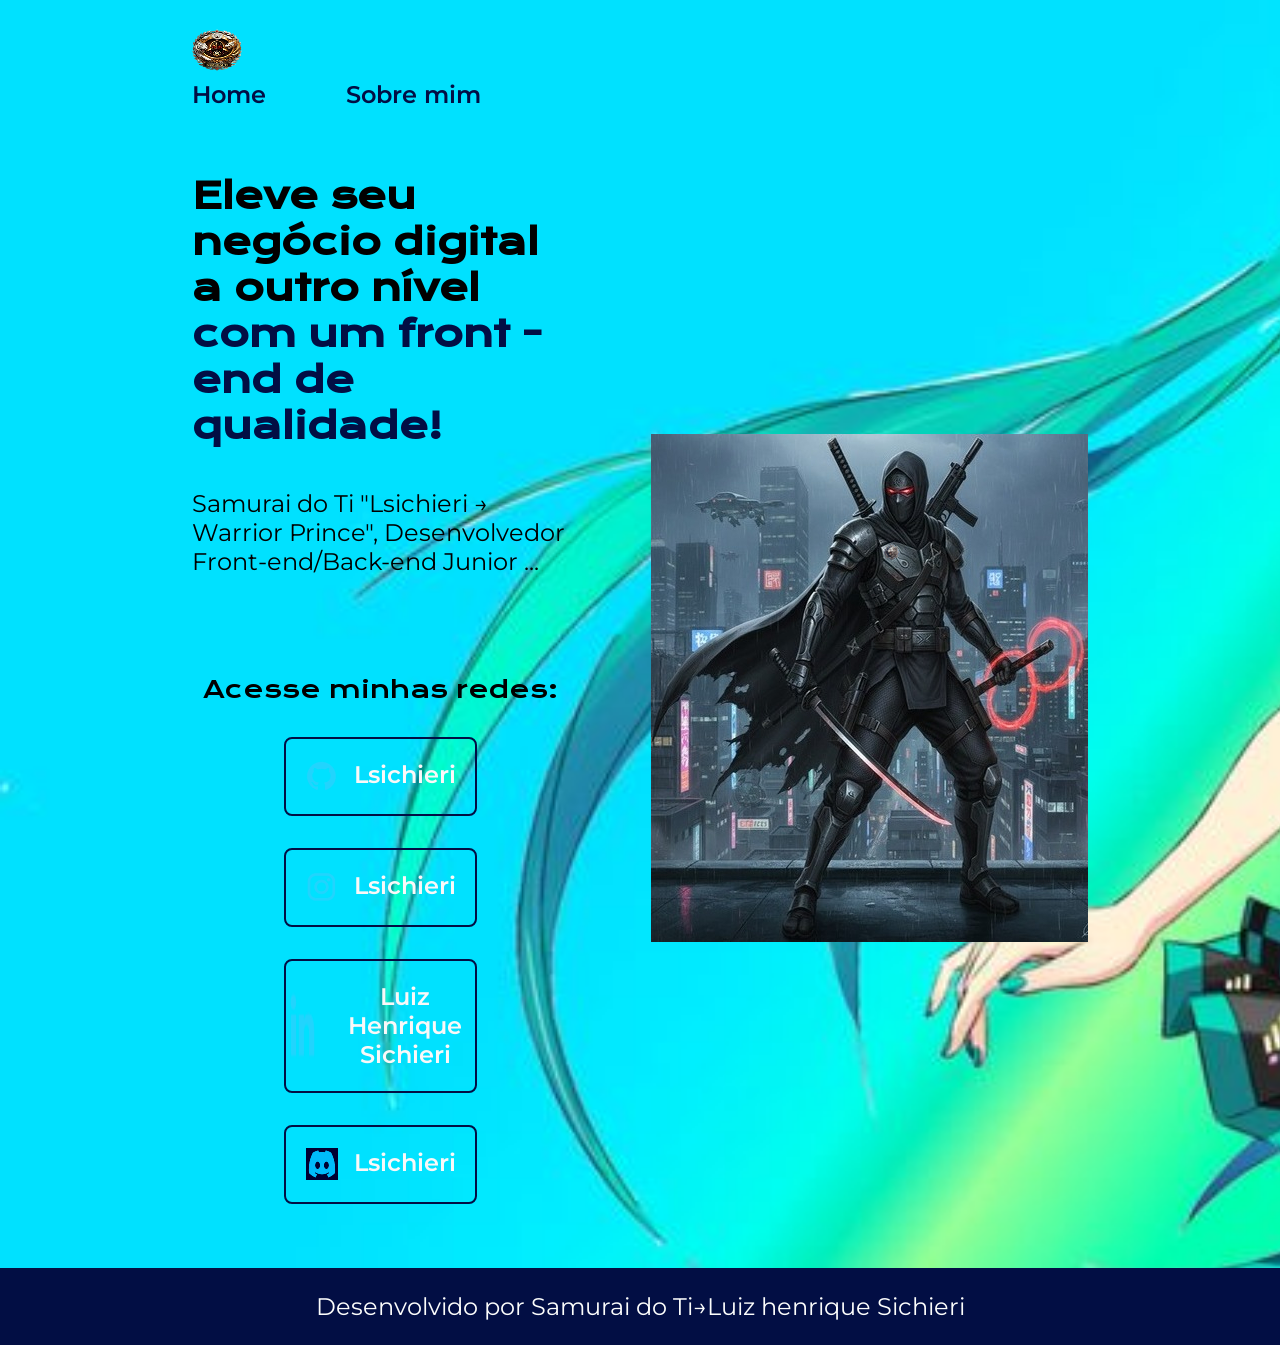
<file: index.html>
<!DOCTYPE html>
<html lang="pt-br">
<head>
  <link rel="stylesheet" href="src/styles/styles.css">

  <meta charset="UTF-8">
  <meta http-equiv="X-UA-Compatible" content="IE=edge">
  <meta name="viewport" content="width=device-width, initial-scale=1.0">
 <title>Samurai do Ti</title>
</head>
<body>
  <header class="cabecalho">
    <img src="src/imagem/Logo_Samuraido_Ti .png">
    <nav class="cabecalho__menu">
      <a class="cabecalho__menu__link"href="index.html">Home</a>
      <a class="cabecalho__menu__link"href="about.html">Sobre mim</a>
    </nav>

</header>
  <Main class="apresentacao">
    <section class="apresentacao__conteudo">

        <h1 class="apresentacao__conteudo__titulo">Eleve seu negócio digital a outro nível
        <strong class="titulo-destaque">com um front - end de qualidade!</strong ></h1>
        <p class="apresentacao__conteudo__texto">Samurai do Ti "Lsichieri → Warrior Prince", Desenvolvedor Front-end/Back-end Junior ...</p><br>
                <div class="apresentacao__links">
                <h2 class="apresentacao__links__subtitulo">Acesse minhas redes:</h2>
                <a  class="apresentacao__links__navegacao" href="https://github.com/lsichieri">
                <img src="src/imagem/github.png">
                Lsichieri
</a>
<a  class="apresentacao__links__navegacao" href="https://www.instagram.com/lsichieri/">
          <img src="src/imagem/instagram.png">
                Lsichieri
</a>
        <a class="apresentacao__links__navegacao" href="https://linkedin.com/in/Luiz Henrique Sichieri">
                    <img src="src/imagem/linkedin.png">
                Luiz Henrique Sichieri
</a>
<a  class="apresentacao__links__navegacao" href="https://discord.com/users/lsichieri">
          <img src="src/imagem/discord-icon.jpg">
                Lsichieri
</a>
            </div>
        </section>
        <img class="apresentacao__imagem" src="src/imagem/Samurai ti.jpg" alt="Samurai do Ti">        
    </main>
    <footer class="rodape">Desenvolvido por Samurai do Ti→Luiz henrique Sichieri</footer>
</body>
</html>
</file>
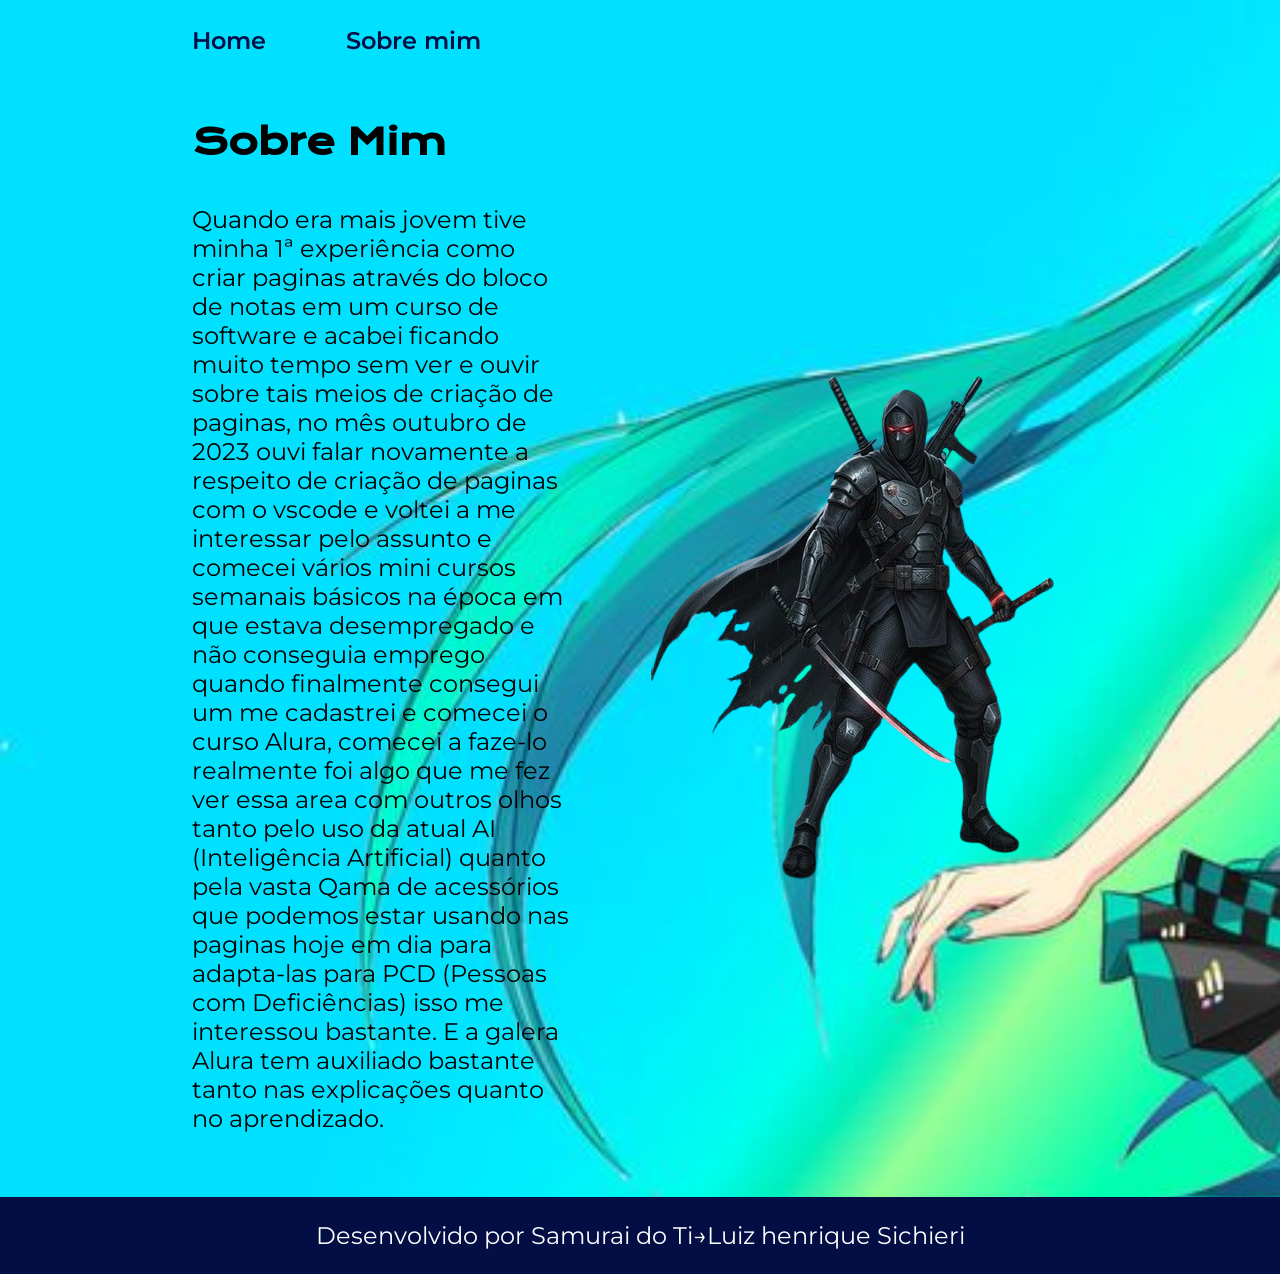
<file: about.html>
<!DOCTYPE html>
<html lang="pt-br">
<head>
    <meta charset="UTF-8">
    <meta name="viewport" content="width=device-width, initial-scale=1.0">
    <title>Sobre mim</title>
    <link rel="stylesheet" href="src/styles/styles.css">
</head>
<body>
    <header class="cabecalho">
        <nav class="cabecalho__menu">
            <a class="cabecalho__menu__link" href="index.html">Home</a>
            <a class="cabecalho__menu__link" href="about.html">Sobre mim</a>
        </nav>
    </header>
    <main class="apresentacao">
        <section class="apresentacao__conteudo">
            <h1 class="apresentacao__conteudo__titulo">Sobre Mim</h1>
            <p class="apresentacao__conteudo__texto">Quando era mais jovem tive minha 1ª experiência como criar paginas através do bloco de notas em um curso de software
                 e acabei ficando muito tempo sem ver e ouvir sobre tais meios de criação de paginas, no mês outubro de 2023 ouvi falar novamente a respeito de criação de
                 paginas com o vscode e voltei a me interessar pelo assunto e comecei vários mini cursos semanais básicos na época em que estava desempregado e não conseguia emprego
quando finalmente consegui um me cadastrei e comecei o curso Alura, comecei a faze-lo realmente foi algo que me fez ver essa area com outros olhos tanto pelo uso da atual AI 
(Inteligência Artificial) quanto pela vasta Qama de acessórios que podemos estar usando nas paginas hoje em dia para adapta-las para PCD (Pessoas com Deficiências) isso me interessou
 bastante. E a galera Alura tem auxiliado bastante tanto nas explicações quanto no aprendizado.</p>
        </section>
    <img src="src/imagem/Samurai_ti.png" alt="Samurai do Ti">
    </main>
    <footer class="rodape">
        <p>Desenvolvido por Samurai do Ti→Luiz henrique Sichieri</p></footer>
</body>
</html>
</file>
<file: src/styles/styles.css>
@import url('https://fonts.googleapis.com/css2?family=Krona+One&family=Montserrat:wght@400;600&display=swap');

:root {
    --cor-primaria: #fcfdfc;
    --cor-secundaria: #faf8f8;
    --cor-terciaria: #020e44;
    --cor-hover: #0f49b4;

    --fonte-primaria: 'Krona One', sans-serif;
    --fonte-secundaria: 'Montserrat', sans-serif;
}
*{
    margin: 0;
    padding: 0;
}

body{
    box-sizing: border-box;
background-image: url("../imagem/fundo/bg-codebreaker.png");
background-repeat: no-repeat;
background-size: cover;

}

.cabecalho{
    padding: 2% 0% 0% 15%;
}
.cabecalho__menu{
    display: flex;
    gap: 80px;
}
.cabecalho__menu__link{
    font-family: var(--fonte-secundaria);
    font-size: 1.5rem;
    font-weight: 600;
    color: var(--cor-terciaria);
    text-decoration: none;
}
.apresentacao{
    padding: 5% 15%;
    display: flex;
    align-items: center;
    justify-content: space-between;
    gap: 82px;
}
.apresentacao__conteudo{
    width: 50%;
    display: flex;
    flex-direction: column;
    gap: 40px;
}

.apresentacao__conteudo__titulo{
    font-size: 2.25rem;
    font-family: var(--fonte-primaria);
}
.titulo-destaque{
    color: var(--cor-terciaria);
}
.apresentacao__conteudo__texto{
    font-size: 1.5rem;
    font-family: var(--fonte-secundaria);
}

.apresentacao__links{
    display: flex;
    flex-direction: column;
    justify-content: space-between;
    align-items: center;
    gap: 32px;
}
.apresentacao__links__subtitulo{
    font-family: var(--fonte-primaria);
    font-weight: 400;
    font-size: 1.5rem;
}
.apresentacao__links__navegacao{
    display: flex;
    justify-content: center;
    gap: 16px;
    border: 2px solid var(--cor-terciaria);
    width: 50%;
    text-align: center;
    border-radius: 8px;
    font-size: 1.5rem;
    font-weight: 600;
    padding: 21.5px 0;
    text-decoration: none;
    color: var(--cor-secundaria);
    font-family: var(--fonte-secundaria);
}
.apresentacao__links__navegacao:hover{
    background-color: var(--cor-hover);
}
.apresentacao__imagem{
    width: 50%;
}
.rodape{
    color: var(--cor-primaria);
    background-color: var(--cor-terciaria);
    padding: 24px;
    text-align: center;
    font-family: var(--fonte-secundaria);
    font-size: 1.5rem;
    font-weight: 400;
}

@media (max-width: 1200px) {
    .cabecalho{
         padding: 10%;  
    }
    .cabecalho__menu{
        justify-content: center;
    }
    .apresentacao{
        flex-direction: column-reverse;
        padding: 5%;
    }
    .apresentacao__conteudo{
        width: auto;
    }
}
</file>
